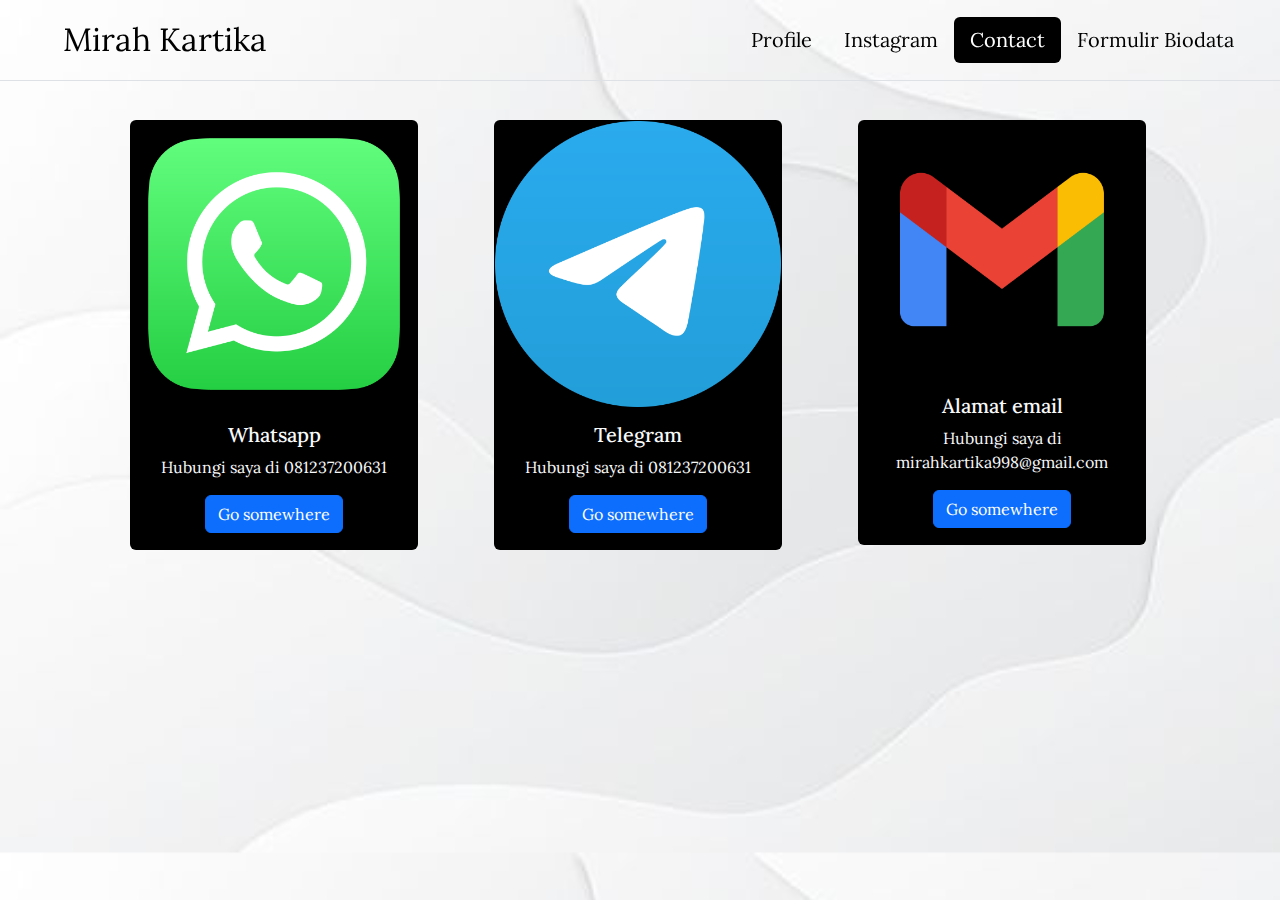
<file: ProgNet/ProgNet/Contact/index.html>
<!DOCTYPE html>
<html lang="en">
<head>
    <meta charset="UTF-8">
    <meta name="viewport" content="width=device-width, initial-scale=1.0">
    <title>Mirah Kartika - Contact</title>
    <link href="https://cdn.jsdelivr.net/npm/bootstrap@5.3.2/dist/css/bootstrap.min.css" rel="stylesheet">
    <link rel="preconnect" href="https://fonts.googleapis.com">
    <link rel="preconnect" href="https://fonts.gstatic.com" crossorigin>
    <link href="https://fonts.googleapis.com/css2?family=Lora&display=swap" rel="stylesheet">
    <style>
        body{
            background-image: url('../img/iyah1.jpg');
            background-size: cover;
            font-family: 'Lora', serif;
        }
        .header{
            position: fixed;
            width: 100%;
            top: 0;
            background-image: url('../img/iyah1.jpg');
            background-size: cover;
            padding: 15px; 
            z-index: 1000;
        }
        .nav{
            padding-right: 15px;
        }
        .container{
            width: 90%;
            padding-left: 60px;
        }
        
    </style>
</head>
<body>
    <div class="header d-flex flex-wrap justify-content-center py-3 mb-4 border-bottom fs-5">
        <a href="/" class="d-flex align-items-center mb-3 mb-md-0 me-md-auto link-body-emphasis text-decoration-none">
        <svg class="bi me-2" width="40" height="32"><use xlink:href="#bootstrap"/></svg>
        <span class="fs-2 text-black">Mirah Kartika</span>
        </a>
    
        <ul class="nav nav-pills align-items-center">
        <li class="nav-item"><a href="../index.html" class="nav-link text-black" aria-current="page">Profile</a></li>
        <li class="nav-item"><a href="../Instagram/index.html" class="nav-link text-black">Instagram</a></li>
        <li class="nav-item"><a href="#" class="nav-link active bg-black">Contact</a></li>
        <li class="nav-item"><a href="../FormBiodata/index.html" class="nav-link text-black">Formulir Biodata</a></li>
        </ul>
    </div>
    <br><br><br><br><br>
    <div class="container text-center">
        <div class="row align-items-start ">
          <div class="col">
            <div class="card bg-black text-light" style="width: 18rem;">
                <img src="img/wa.png" class="card-img-top">
                <div class="card-body">
                  <h5 class="card-title">Whatsapp</h5>
                  <p class="card-text">Hubungi saya di 081237200631</p>
                  <a href="https://wa.me/6281237200631" class="btn btn-primary">Go somewhere</a>
                </div>
            </div>
          </div>
          <div class="col">
            <div class="card bg-black text-light" style="width: 18rem;">
                <img src="img/tele.png" class="card-img-top">
                <div class="card-body">
                  <h5 class="card-title">Telegram</h5>
                  <p class="card-text">Hubungi saya di 081237200631</p>
                  <a href="https://t.me/mirahkartikac" class="btn btn-primary">Go somewhere</a>
                </div>
            </div>
          </div>
          <div class="col">
            <div class="card bg-black text-light" style="width: 18rem;"><br><br>
                <img src="img/Gmail-Logo.png" class="card-img-top">
                <div class="card-body">
                  <h5 class="card-title"><br><br>Alamat email</h5>
                  <p class="card-text">Hubungi saya di mirahkartika998@gmail.com</p>
                  <a href="https://mail.google.com/mail/u/0/#inbox" class="btn btn-primary">Go somewhere</a>
                </div>
            </div>
          </div>
        </div>
        <br>
    </div>
    <script src="https://cdn.jsdelivr.net/npm/bootstrap@5.3.2/dist/js/bootstrap.bundle.min.js"></script>
    <script src="https://cdn.jsdelivr.net/npm/@popperjs/core@2.11.8/dist/umd/popper.min.js"></script>
    <script src="https://cdn.jsdelivr.net/npm/bootstrap@5.3.2/dist/js/bootstrap.min.js"></script>
</body>
</html>
</file>
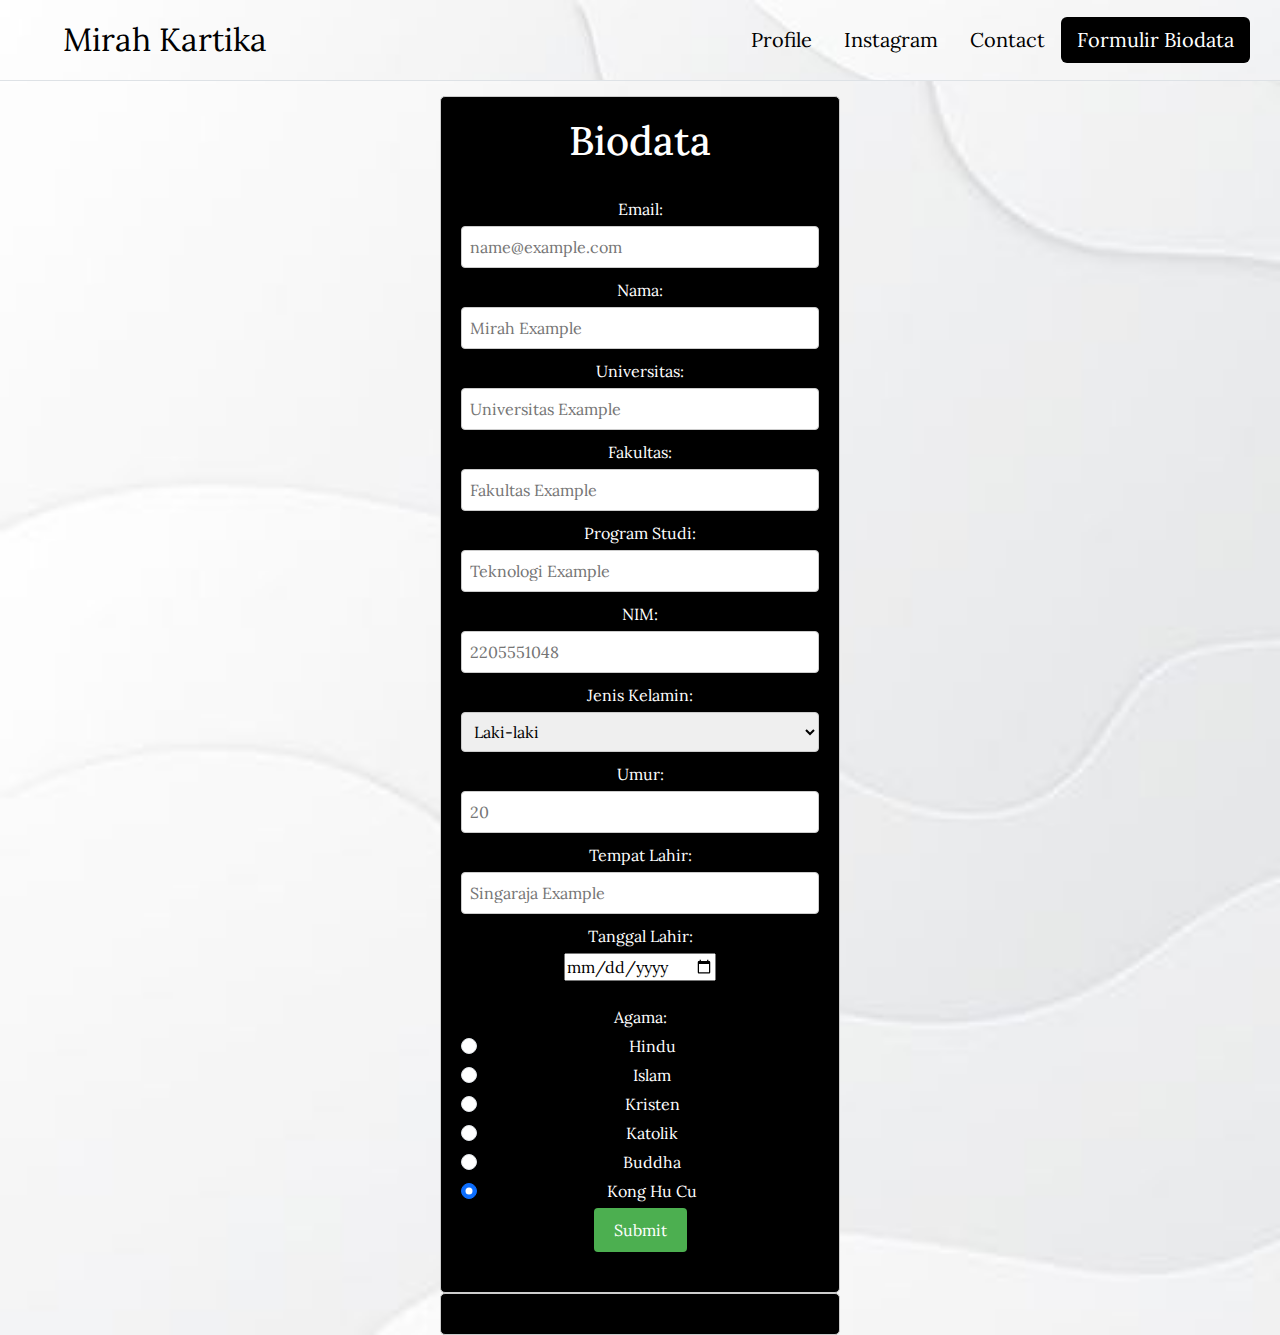
<file: ProgNet/ProgNet/FormBiodata/index.html>
<!DOCTYPE html>
<html lang="en">

<head>
    <meta charset="UTF-8">
    <meta name="viewport" content="width=device-width, initial-scale=1.0">
    <title>Tugas JavaScript</title>
    <link rel="stylesheet" href="styles.css">
    <link href="https://cdn.jsdelivr.net/npm/bootstrap@5.3.2/dist/css/bootstrap.min.css" rel="stylesheet">
    <link rel="preconnect" href="https://fonts.googleapis.com">
    <link rel="preconnect" href="https://fonts.gstatic.com" crossorigin>
    <link href="https://fonts.googleapis.com/css2?family=Lora&display=swap" rel="stylesheet">
    <style>
        body {
            background-image: url('../img/iyah1.jpg');
            background-size: cover;
            font-family: 'Lora', serif;
        }
        .header{
            position: fixed;
            width: 100%;
            top: 0;
            background-image: url('../img/iyah1.jpg');
            background-size: cover;
            padding: 15px; 
            z-index: 1000;
        }
        .nav{
            padding-right: 15px;
        }
        .container {
            max-width: 400px;
            margin: 0 auto;
            padding: 20px;
            border: 1px solid #ccc;
            border-radius: 5px;
            text-align: center;
            background-color: black;
            color: white;
        }
        
        form {
            margin-bottom: 20px;
        }
        
        label {
            display: block;
            margin-bottom: 5px;
        }
        
        input[type="text"],
        input[type="number"],
        select {
            width: 100%;
            padding: 8px;
            margin-bottom: 10px;
            border: 1px solid #ccc;
            border-radius: 4px;
            box-sizing: border-box;
        }
        
        input[type="submit"] {
            background-color: #4CAF50;
            color: white;
            padding: 10px 20px;
            border: none;
            border-radius: 4px;
            cursor: pointer;
        }
        
        input[type="submit"]:hover {
            background-color: #45a049;
        }
    </style>
</head>

<body>
    <div class="header d-flex flex-wrap justify-content-center py-3 mb-4 border-bottom fs-5">
        <a href="/" class="d-flex align-items-center mb-3 mb-md-0 me-md-auto link-body-emphasis text-decoration-none">
        <svg class="bi me-2" width="40" height="32"><use xlink:href="#bootstrap"/></svg>
        <span class="fs-2 text-black">Mirah Kartika</span>
        </a>
    
        <ul class="nav nav-pills align-items-center">
        <li class="nav-item"><a href="../index.html" class="nav-link text-black" aria-current="page">Profile</a></li>
        <li class="nav-item"><a href="../Instagram/index.html" class="nav-link text-black">Instagram</a></li>
        <li class="nav-item"><a href="../Contact/index.html" class="nav-link text-black">Contact</a></li>
        <li class="nav-item"><a href="#" class="nav-link active bg-black">Formulir Biodata</a></li>
        </ul>
    </div>
    <br><br><br><br>
    <div class="container">
        <h1>Biodata</h1>
        <br>
        <form id="biodataForm">
            <label for="email">Email:</label>
            <input type="text" id="email" placeholder="name@example.com" required><br>

            <label for="name">Nama:</label>
            <input type="text" id="name" placeholder="Mirah Example" required><br>
            <label for="univ">Universitas:</label>
            <input type="text" id="univ" placeholder="Universitas Example" required><br>
            <label for="fakultas">Fakultas:</label>
            <input type="text" id="fakultas" placeholder="Fakultas Example" required><br>
            <label for="prodi">Program Studi:</label>
            <input type="text" id="prodi" placeholder="Teknologi Example" required><br>

            <label for="nim">NIM:</label>
            <input type="number" id="nim" placeholder="2205551048" required><br>

            <label for="gender">Jenis Kelamin:</label>
            <select id="gender" required>
                <option value="male">Laki-laki</option>
                <option value="female">Perempuan</option>
            </select><br>

            <label for="age">Umur:</label>
            <input type="number" id="age" placeholder="20" required><br>

            <label for="birthplace">Tempat Lahir:</label>
            <input type="text" id="birthplace" placeholder="Singaraja Example" required><br>

            <label for="tglLahir">Tanggal Lahir:</label>
            <input type="date" id="tglLahir" required><br><br>

            <label for="agama" class="font-weight-bold">Agama:</label>
            <div class="form-check">
                <input class="form-check-input" type="radio" name="agama" id="hindu">
                <label class="form-check-label" for="hindu">
                  Hindu
                </label>
            </div>
            <div class="form-check">
                <input class="form-check-input" type="radio" name="agama" id="islam" checked>
                <label class="form-check-label" for="islam">
                  Islam
                </label>
            </div>
            <div class="form-check">
                <input class="form-check-input" type="radio" name="agama" id="kristen" checked>
                <label class="form-check-label" for="kristen">
                  Kristen
                </label>
            </div>
            <div class="form-check">
                <input class="form-check-input" type="radio" name="agama" id="katolik" checked>
                <label class="form-check-label" for="katolik">
                  Katolik
                </label>
            </div>
            <div class="form-check">
                <input class="form-check-input" type="radio" name="agama" id="buddha" checked>
                <label class="form-check-label" for="buddha">
                  Buddha
                </label>
            </div>
            <div class="form-check">
                <input class="form-check-input" type="radio" name="agama" id="konghucu" checked>
                <label class="form-check-label" for="konghucu">
                  Kong Hu Cu
                </label>
            </div>

            <input type="submit" value="Submit">
        </form>
    </div>
    <div class="container">
        <div id="result">
            
        </div>
    </div>

    <script src="script.js"></script>
    <script src="https://cdn.jsdelivr.net/npm/bootstrap@5.3.2/dist/js/bootstrap.bundle.min.js"></script>
    <script src="https://cdn.jsdelivr.net/npm/@popperjs/core@2.11.8/dist/umd/popper.min.js"></script>
    <script src="https://cdn.jsdelivr.net/npm/bootstrap@5.3.2/dist/js/bootstrap.min.js"></script>
</body>

</html>
</file>
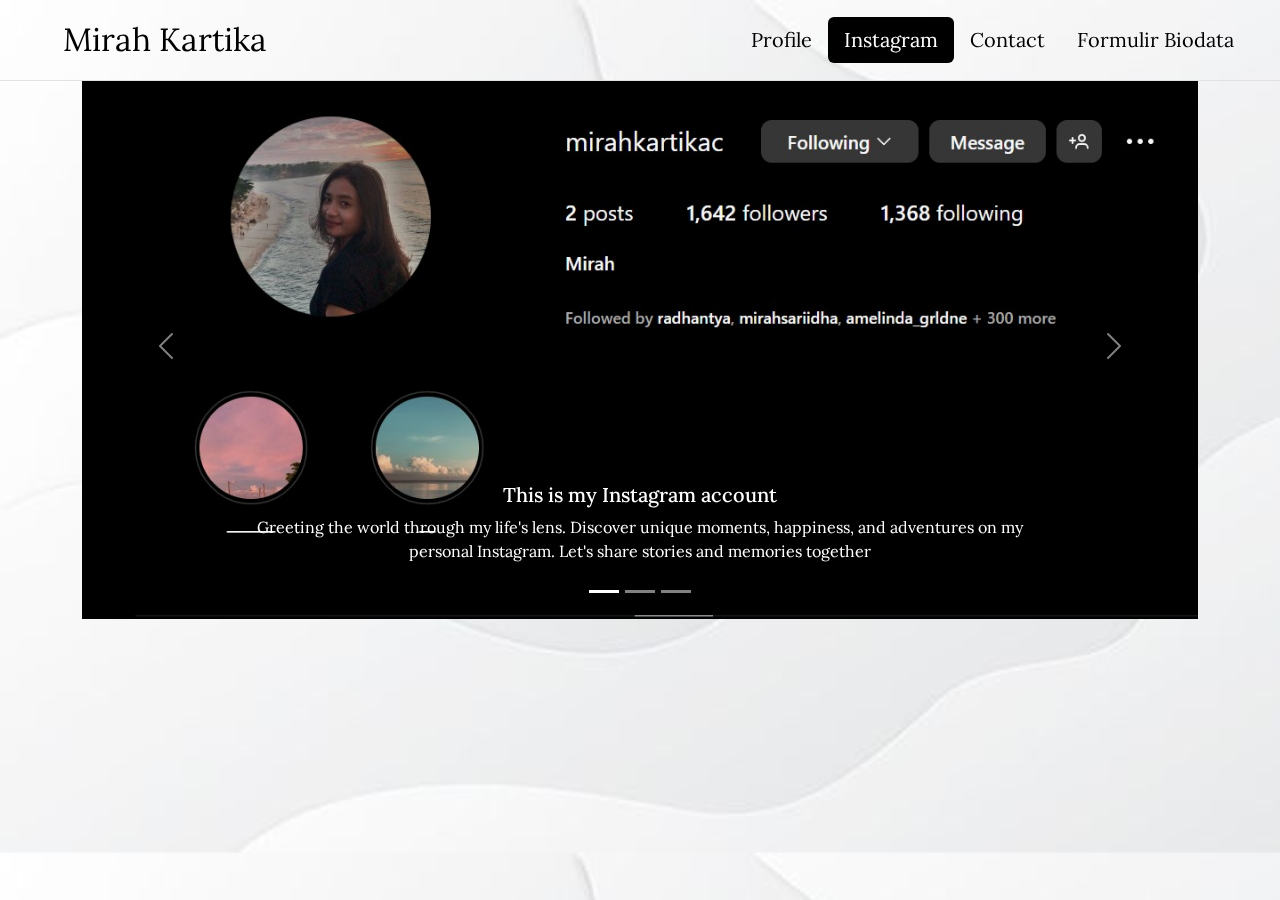
<file: ProgNet/ProgNet/Instagram/index.html>
<!DOCTYPE html>
<html lang="en">
<head>
    <meta charset="UTF-8">
    <meta name="viewport" content="width=device-width, initial-scale=1.0">
    <title>Mirah Kartika - Instagram</title>
    <link href="https://cdn.jsdelivr.net/npm/bootstrap@5.3.2/dist/css/bootstrap.min.css" rel="stylesheet">
    <link rel="preconnect" href="https://fonts.googleapis.com">
    <link rel="preconnect" href="https://fonts.gstatic.com" crossorigin>
    <link href="https://fonts.googleapis.com/css2?family=Lora&display=swap" rel="stylesheet">
    <style>
        body{
            background-image: url('../img/iyah1.jpg');
            background-size: cover;
            font-family: 'Lora', serif;
        }
        .header{
            position: fixed;
            width: 100%;
            top: 0;
            background-image: url('../img/iyah1.jpg');
            background-size: cover;
            padding: 15px; 
            z-index: 1000;
        }
        .nav{
            padding-right: 15px;
        }
    </style>
</head>
<body>
    <div class="header d-flex flex-wrap justify-content-center py-3 mb-4 border-bottom fs-5">
        <a href="/" class="d-flex align-items-center mb-3 mb-md-0 me-md-auto link-body-emphasis text-decoration-none">
        <svg class="bi me-2" width="40" height="32"><use xlink:href="#bootstrap"/></svg>
        <span class="fs-2 text-black">Mirah Kartika</span>
        </a>
    
        <ul class="nav nav-pills align-items-center">
        <li class="nav-item"><a href="../index.html" class="nav-link text-black" aria-current="page">Profile</a></li>
        <li class="nav-item"><a href="#" class="nav-link active bg-black">Instagram</a></li>
        <li class="nav-item"><a href="../Contact/index.html" class="nav-link text-black">Contact</a></li>
        <li class="nav-item"><a href="../FormBiodata/index.html" class="nav-link text-black">Formulir Biodata</a></li>
        </ul>
    </div>
    <br><br><br>
    <div class="container">
        <div id="carouselExampleCaptions" class="carousel slide">
            <div class="carousel-indicators">
              <button type="button" data-bs-target="#carouselExampleCaptions" data-bs-slide-to="0" class="active" aria-current="true" aria-label="Slide 1"></button>
              <button type="button" data-bs-target="#carouselExampleCaptions" data-bs-slide-to="1" aria-label="Slide 2"></button>
              <button type="button" data-bs-target="#carouselExampleCaptions" data-bs-slide-to="2" aria-label="Slide 3"></button>
            </div>
            <div class="carousel-inner">
              <div class="carousel-item active">
                <img src="img/profile.jpg" class="d-block w-100" alt="...">
                <div class="carousel-caption d-none d-md-block">
                  <h5>This is my Instagram account</h5>
                  <p>Greeting the world through my life's lens. Discover unique moments, happiness, and adventures on my personal Instagram. Let's share stories and memories together</p>
                </div>
              </div>
              <div class="carousel-item">
                <img src="img/post.jpg" class="d-block w-100" alt="...">
                <div class="carousel-caption d-none d-md-block">
                    <h5>This is my Instagram account</h5>
                    <p>Greeting the world through my life's lens. Discover unique moments, happiness, and adventures on my personal Instagram. Let's share stories and memories together</p>
                </div>
              </div>    
            </div>
            <button class="carousel-control-prev" type="button" data-bs-target="#carouselExampleCaptions" data-bs-slide="prev">
              <span class="carousel-control-prev-icon" aria-hidden="true"></span>
              <span class="visually-hidden">Previous</span>
            </button>
            <button class="carousel-control-next" type="button" data-bs-target="#carouselExampleCaptions" data-bs-slide="next">
              <span class="carousel-control-next-icon" aria-hidden="true"></span>
              <span class="visually-hidden">Next</span>
            </button>
        </div>
    </div>

    <script src="https://cdn.jsdelivr.net/npm/bootstrap@5.3.2/dist/js/bootstrap.bundle.min.js"></script>
    <script src="https://cdn.jsdelivr.net/npm/@popperjs/core@2.11.8/dist/umd/popper.min.js"></script>
    <script src="https://cdn.jsdelivr.net/npm/bootstrap@5.3.2/dist/js/bootstrap.min.js"></script>
</body>
</html>
</file>
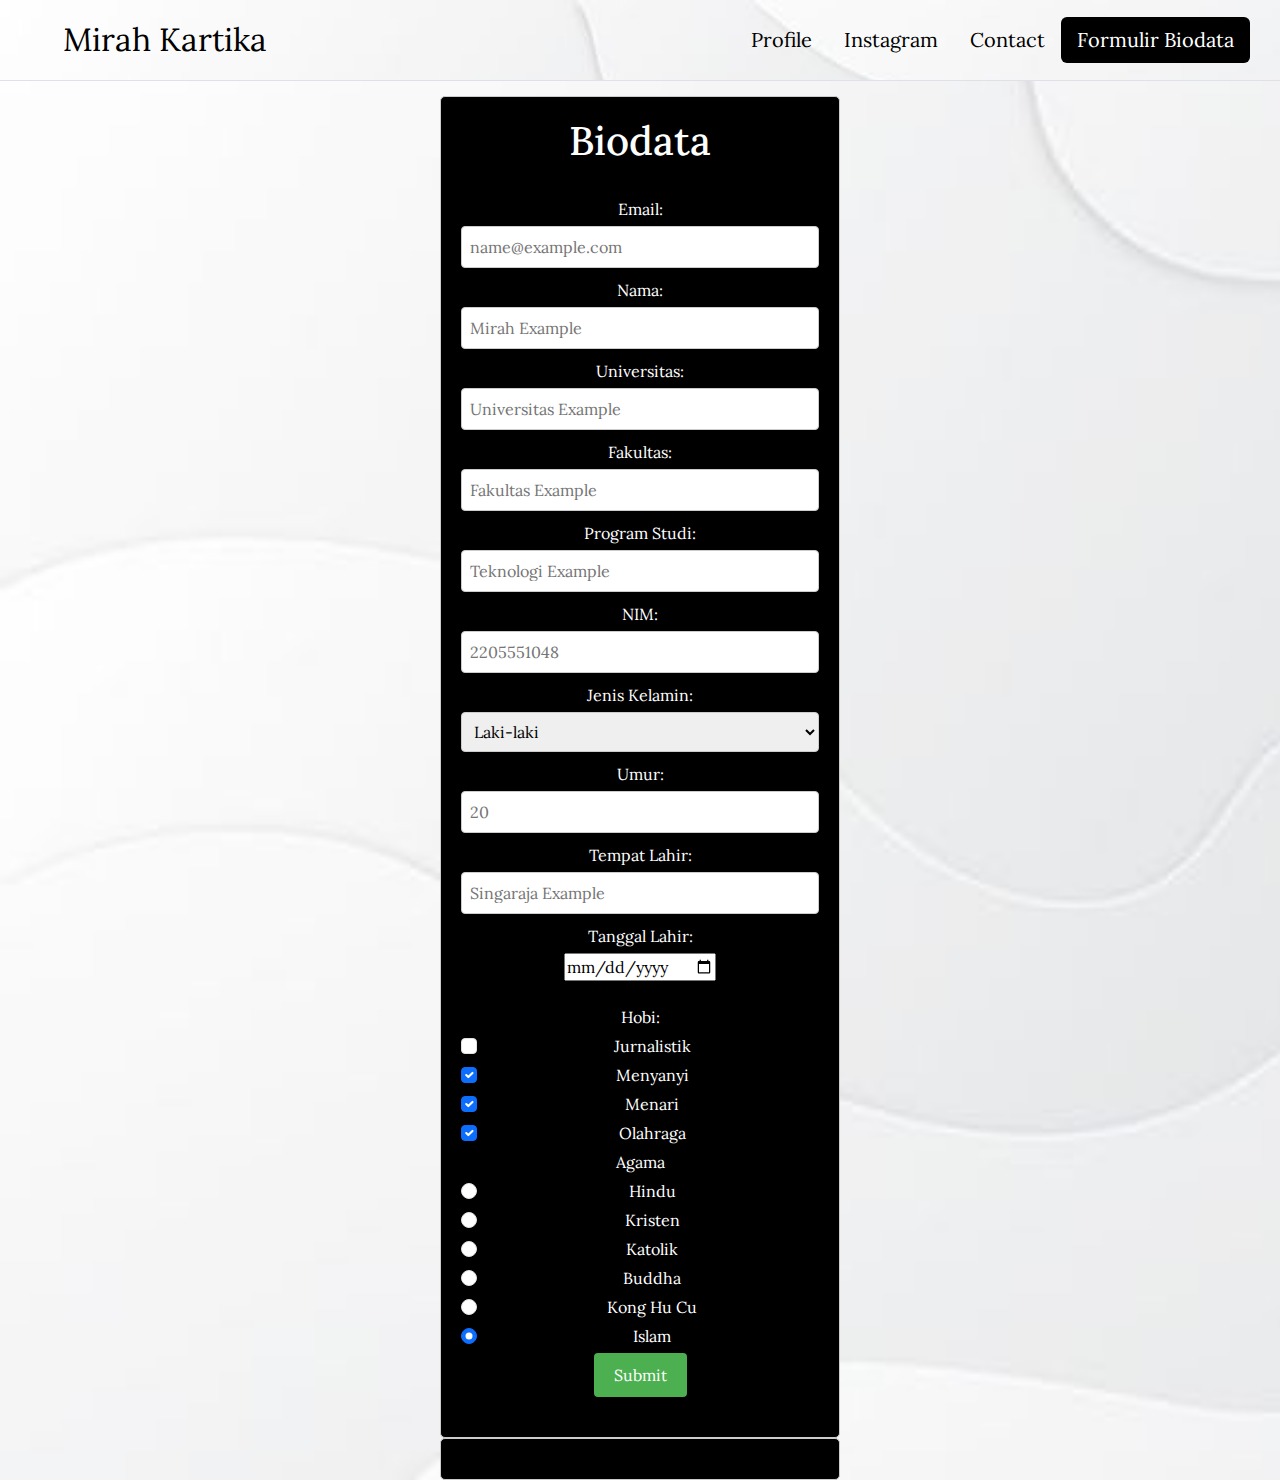
<file: TugasJavaScript/ProgNet/FormBiodata/index.html>
<!DOCTYPE html>
<html lang="en">

<head>
    <meta charset="UTF-8">
    <meta name="viewport" content="width=device-width, initial-scale=1.0">
    <title>Tugas JavaScript</title>
    <link rel="stylesheet" href="styles.css">
    <link href="https://cdn.jsdelivr.net/npm/bootstrap@5.3.2/dist/css/bootstrap.min.css" rel="stylesheet">
    <link rel="preconnect" href="https://fonts.googleapis.com">
    <link rel="preconnect" href="https://fonts.gstatic.com" crossorigin>
    <link href="https://fonts.googleapis.com/css2?family=Lora&display=swap" rel="stylesheet">
    <style>
        body {
            background-image: url('../img/iyah1.jpg');
            background-size: cover;
            font-family: 'Lora', serif;
        }
        .header{
            position: fixed;
            width: 100%;
            top: 0;
            background-image: url('../img/iyah1.jpg');
            background-size: cover;
            padding: 15px; 
            z-index: 1000;
        }
        .nav{
            padding-right: 15px;
        }
        .container {
            max-width: 400px;
            margin: 0 auto;
            padding: 20px;
            border: 1px solid #ccc;
            border-radius: 5px;
            text-align: center;
            background-color: black;
            color: white;
        }
        
        form {
            margin-bottom: 20px;
        }
        
        label {
            display: block;
            margin-bottom: 5px;
        }
        
        input[type="text"],
        input[type="number"],
        select {
            width: 100%;
            padding: 8px;
            margin-bottom: 10px;
            border: 1px solid #ccc;
            border-radius: 4px;
            box-sizing: border-box;
        }
        
        input[type="submit"] {
            background-color: #4CAF50;
            color: white;
            padding: 10px 20px;
            border: none;
            border-radius: 4px;
            cursor: pointer;
        }
        
        input[type="submit"]:hover {
            background-color: #45a049;
        }
    </style>
</head>

<body>
    <div class="header d-flex flex-wrap justify-content-center py-3 mb-4 border-bottom fs-5">
        <a href="/" class="d-flex align-items-center mb-3 mb-md-0 me-md-auto link-body-emphasis text-decoration-none">
        <svg class="bi me-2" width="40" height="32"><use xlink:href="#bootstrap"/></svg>
        <span class="fs-2 text-black">Mirah Kartika</span>
        </a>
    
        <ul class="nav nav-pills align-items-center">
        <li class="nav-item"><a href="../index.html" class="nav-link text-black" aria-current="page">Profile</a></li>
        <li class="nav-item"><a href="../Instagram/index.html" class="nav-link text-black">Instagram</a></li>
        <li class="nav-item"><a href="../Contact/index.html" class="nav-link text-black">Contact</a></li>
        <li class="nav-item"><a href="#" class="nav-link active bg-black">Formulir Biodata</a></li>
        </ul>
    </div>
    <br><br><br><br>
    <div class="container">
        <h1>Biodata</h1>
        <br>
        <form id="biodataForm">
            <label for="email">Email:</label>
            <input type="text" id="email" placeholder="name@example.com" required><br>

            <label for="name">Nama:</label>
            <input type="text" id="name" placeholder="Mirah Example" required><br>
            <label for="univ">Universitas:</label>
            <input type="text" id="univ" placeholder="Universitas Example" required><br>
            <label for="fakultas">Fakultas:</label>
            <input type="text" id="fakultas" placeholder="Fakultas Example" required><br>
            <label for="prodi">Program Studi:</label>
            <input type="text" id="prodi" placeholder="Teknologi Example" required><br>

            <label for="nim">NIM:</label>
            <input type="number" id="nim" placeholder="2205551048" required><br>

            <label for="gender">Jenis Kelamin:</label>
            <select id="gender" required>
                <option value="male">Laki-laki</option>
                <option value="female">Perempuan</option>
            </select><br>

            <label for="age">Umur:</label>
            <input type="number" id="age" placeholder="20" required><br>

            <label for="birthplace">Tempat Lahir:</label>
            <input type="text" id="birthplace" placeholder="Singaraja Example" required><br>

            <label for="tglLahir">Tanggal Lahir:</label>
            <input type="date" id="tglLahir" required><br><br>

            <label for="hobi">Hobi:</label>
            <div class="form-check">
                <input class="form-check-input" type="checkbox" name="hobi[]" value="" id="flexCheckDefault">
                <label class="form-check-label" for="flexCheckDefault">
                  Jurnalistik
                </label>
            </div>
            <div class="form-check">
                <input class="form-check-input" type="checkbox" name="hobi[]" value="" id="flexCheckChecked" checked>
                <label class="form-check-label" for="flexCheckChecked">
                  Menyanyi
                </label>
            </div>
            <div class="form-check">
                <input class="form-check-input" type="checkbox" name="hobi[]" value="" id="flexCheckChecked" checked>
                <label class="form-check-label" for="flexCheckChecked">
                  Menari
                </label>
            </div>
            <div class="form-check">
                <input class="form-check-input" type="checkbox" name="hobi[]" value="" id="flexCheckChecked" checked>
                <label class="form-check-label" for="flexCheckChecked">
                  Olahraga
                </label>
            </div>

            <label for="agama">Agama</label>
            <div class="form-check">
                <input class="form-check-input" type="radio" name="agama" id="hindu">
                <label class="form-check-label" for="hindu">
                  Hindu
                </label>
            </div>
            <div class="form-check">
                <input class="form-check-input" type="radio" name="agama" id="kristen">
                <label class="form-check-label" for="kristen">
                  Kristen
                </label>
            </div>
            <div class="form-check">
                <input class="form-check-input" type="radio" name="agama" id="katolik">
                <label class="form-check-label" for="katolik">
                  Katolik
                </label>
            </div>
            <div class="form-check">
                <input class="form-check-input" type="radio" name="agama" id="buddha">
                <label class="form-check-label" for="buddha">
                  Buddha
                </label>
            </div>
            <div class="form-check">
                <input class="form-check-input" type="radio" name="agama" id="konghucu">
                <label class="form-check-label" for="konghucu">
                  Kong Hu Cu
                </label>
            </div>
            <div class="form-check">
                <input class="form-check-input" type="radio" name="agama" id="islam" checked>
                <label class="form-check-label" for="islam">
                  Islam
                </label>
            </div>
            <input type="submit" value="Submit">
        </form>
    </div>
    <div class="container">
        <div id="result">
            
        </div>
    </div>

    <script src="script.js"></script>
    <script src="https://cdn.jsdelivr.net/npm/bootstrap@5.3.2/dist/js/bootstrap.bundle.min.js"></script>
    <script src="https://cdn.jsdelivr.net/npm/@popperjs/core@2.11.8/dist/umd/popper.min.js"></script>
    <script src="https://cdn.jsdelivr.net/npm/bootstrap@5.3.2/dist/js/bootstrap.min.js"></script>
</body>

</html>
</file>
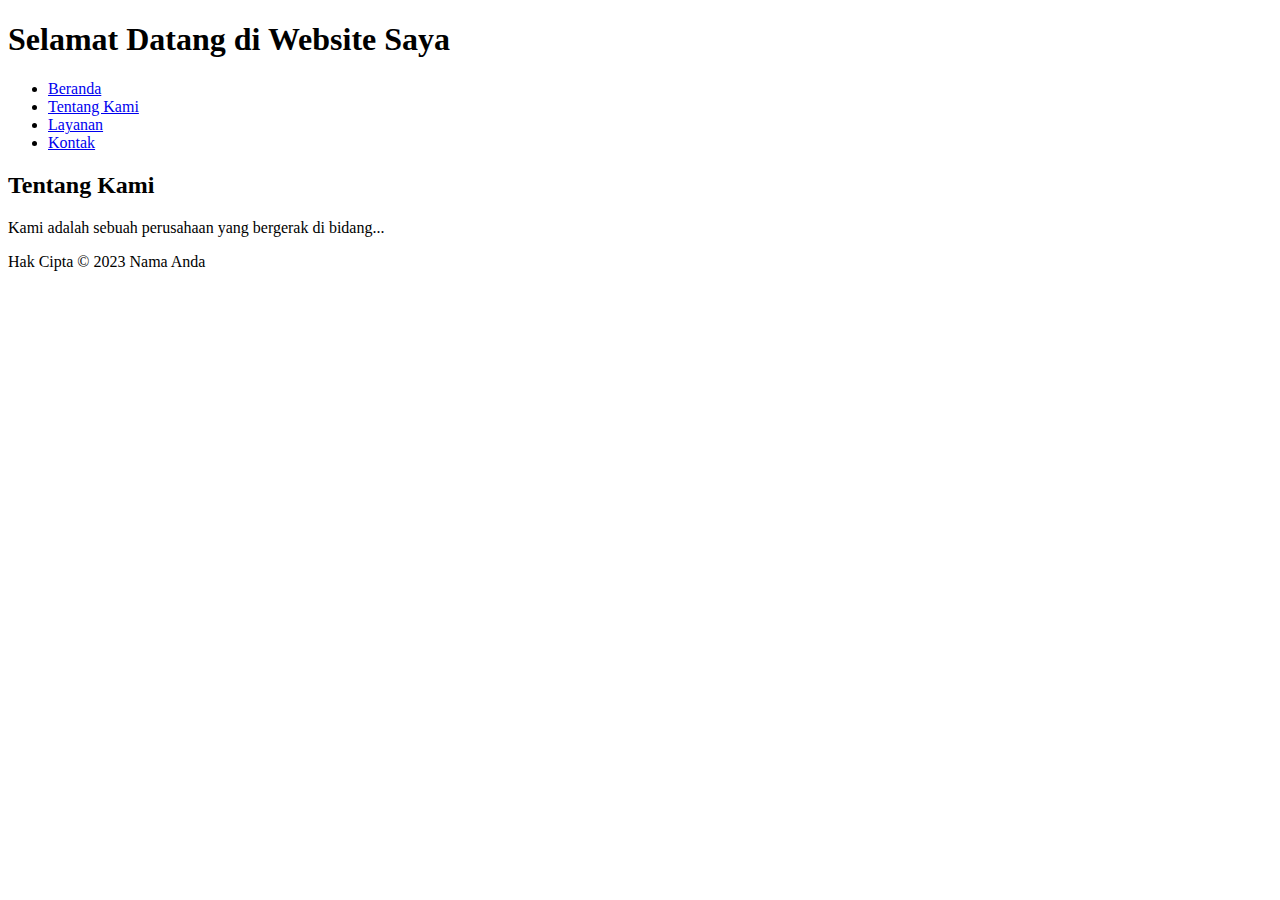
<file: prognet.html>
<!DOCTYPE html>
<html>
<head>
    <title>Contoh HTML Sederhana</title>
</head>
<body>
    <header>
        <h1>Selamat Datang di Website Saya</h1>
    </header>

    <nav>
        <ul>
            <li><a href="#">Beranda</a></li>
            <li><a href="#">Tentang Kami</a></li>
            <li><a href="#">Layanan</a></li>
            <li><a href="#">Kontak</a></li>
        </ul>
    </nav>

    <main>
        <h2>Tentang Kami</h2>
        <p>Kami adalah sebuah perusahaan yang bergerak di bidang...</p>
    </main>

    <footer>
        <p>Hak Cipta © 2023 Nama Anda</p>
    </footer>
</body>
</html>
</file>
<file: ProgNet/ProgNet/FormBiodata/styles.css>
body {
    font-family: Arial, sans-serif;
}
.header{
    position: fixed;
    width: 100%;
    top: 0;
    background-image: url('img/iyah2.jpg');
    background-size: cover;
    padding: 15px; 
    z-index: 1000;
}
.nav{
    padding-right: 15px;
}
.container {
    max-width: 400px;
    margin: 0 auto;
    padding: 20px;
    border: 1px solid #ccc;
    border-radius: 5px;
    text-align: center;
}

form {
    margin-bottom: 20px;
}

label {
    display: block;
    margin-bottom: 5px;
}

input[type="text"],
input[type="number"],
select {
    width: 100%;
    padding: 8px;
    margin-bottom: 10px;
    border: 1px solid #ccc;
    border-radius: 4px;
    box-sizing: border-box;
}

input[type="submit"] {
    background-color: #4CAF50;
    color: white;
    padding: 10px 20px;
    border: none;
    border-radius: 4px;
    cursor: pointer;
}

input[type="submit"]:hover {
    background-color: #45a049;
}
</file>
<file: TugasJavaScript/ProgNet/FormBiodata/styles.css>
body {
    font-family: Arial, sans-serif;
}
.header{
    position: fixed;
    width: 100%;
    top: 0;
    background-image: url('img/iyah2.jpg');
    background-size: cover;
    padding: 15px; 
    z-index: 1000;
}
.nav{
    padding-right: 15px;
}
.container {
    max-width: 400px;
    margin: 0 auto;
    padding: 20px;
    border: 1px solid #ccc;
    border-radius: 5px;
    text-align: center;
}

form {
    margin-bottom: 20px;
}

label {
    display: block;
    margin-bottom: 5px;
}

input[type="text"],
input[type="number"],
select {
    width: 100%;
    padding: 8px;
    margin-bottom: 10px;
    border: 1px solid #ccc;
    border-radius: 4px;
    box-sizing: border-box;
}

input[type="submit"] {
    background-color: #4CAF50;
    color: white;
    padding: 10px 20px;
    border: none;
    border-radius: 4px;
    cursor: pointer;
}

input[type="submit"]:hover {
    background-color: #45a049;
}
</file>
